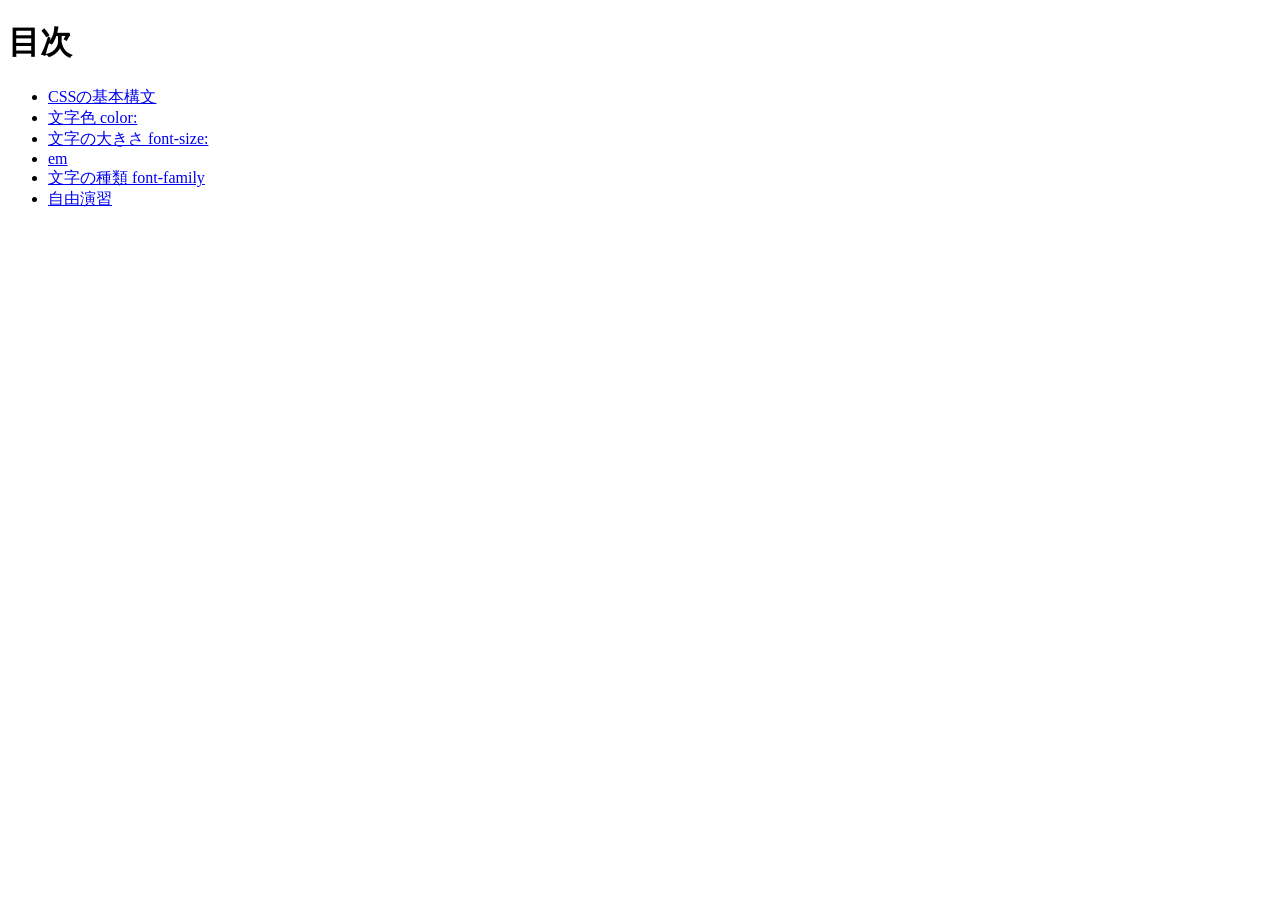
<file: index.html>
<!DOCTYPE html>
<html lang="ja">
  <head>
    <meta charset="utf-8">
    <title>20260611-HC</title>
  </head>
  
  <body>
    <h1>目次</h1>

    <ul>
      <li><a href="css-basic/index.html">CSSの基本構文</a></li>
      <li><a href="color/index.html">文字色 color:</a></li>
      <li><a href="fz/index.html">文字の大きさ font-size:</a></li>
      <li><a href="fz/em.html">em</a></li>
      <li><a href="ff/index.html">文字の種類 font-family</a></li>
      <li><a href="free/index.html">自由演習</a></li>
    </ul>
  </body>
</html>
</file>
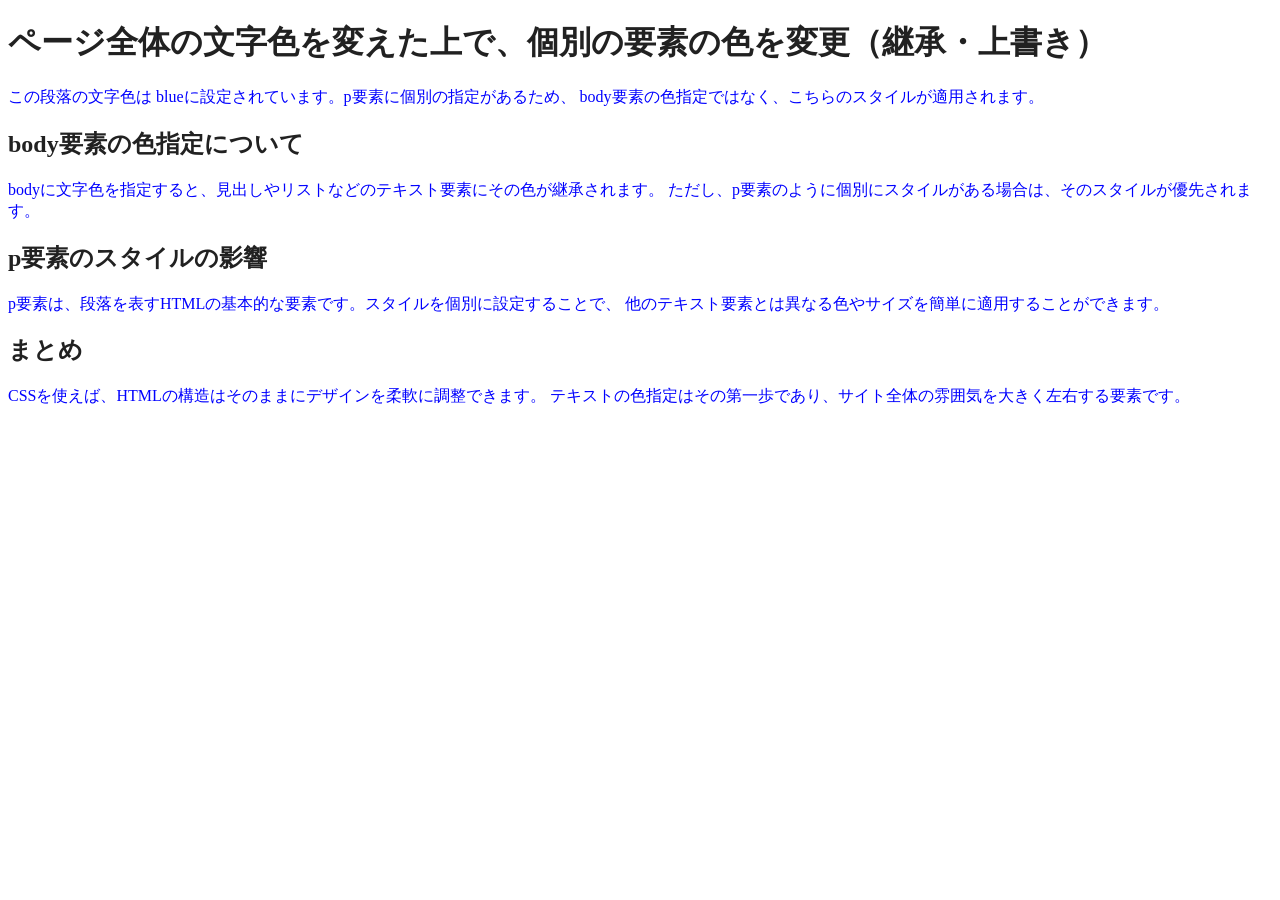
<file: color/index.html>
<!DOCTYPE html>
<html lang="ja">
<head>
  <meta charset="UTF-8">
  <title>文字色 color:</title>
   <link rel="stylesheet" href="style.css">
</head>
<body>
    <h1>ページ全体の文字色を変えた上で、個別の要素の色を変更（継承・上書き）</h1>
  <p>
    この段落の文字色は blueに設定されています。p要素に個別の指定があるため、
    body要素の色指定ではなく、こちらのスタイルが適用されます。
  </p>

  <h2>body要素の色指定について</h2>
  <p>
    bodyに文字色を指定すると、見出しやリストなどのテキスト要素にその色が継承されます。
    ただし、p要素のように個別にスタイルがある場合は、そのスタイルが優先されます。
  </p>

  <h2>p要素のスタイルの影響</h2>
  <p>
    p要素は、段落を表すHTMLの基本的な要素です。スタイルを個別に設定することで、
   他のテキスト要素とは異なる色やサイズを簡単に適用することができます。
  </p>

  <h2>まとめ</h2>
  <p>
    CSSを使えば、HTMLの構造はそのままにデザインを柔軟に調整できます。
    テキストの色指定はその第一歩であり、サイト全体の雰囲気を大きく左右する要素です。
  </p>
  
</body>
</html>
</file>
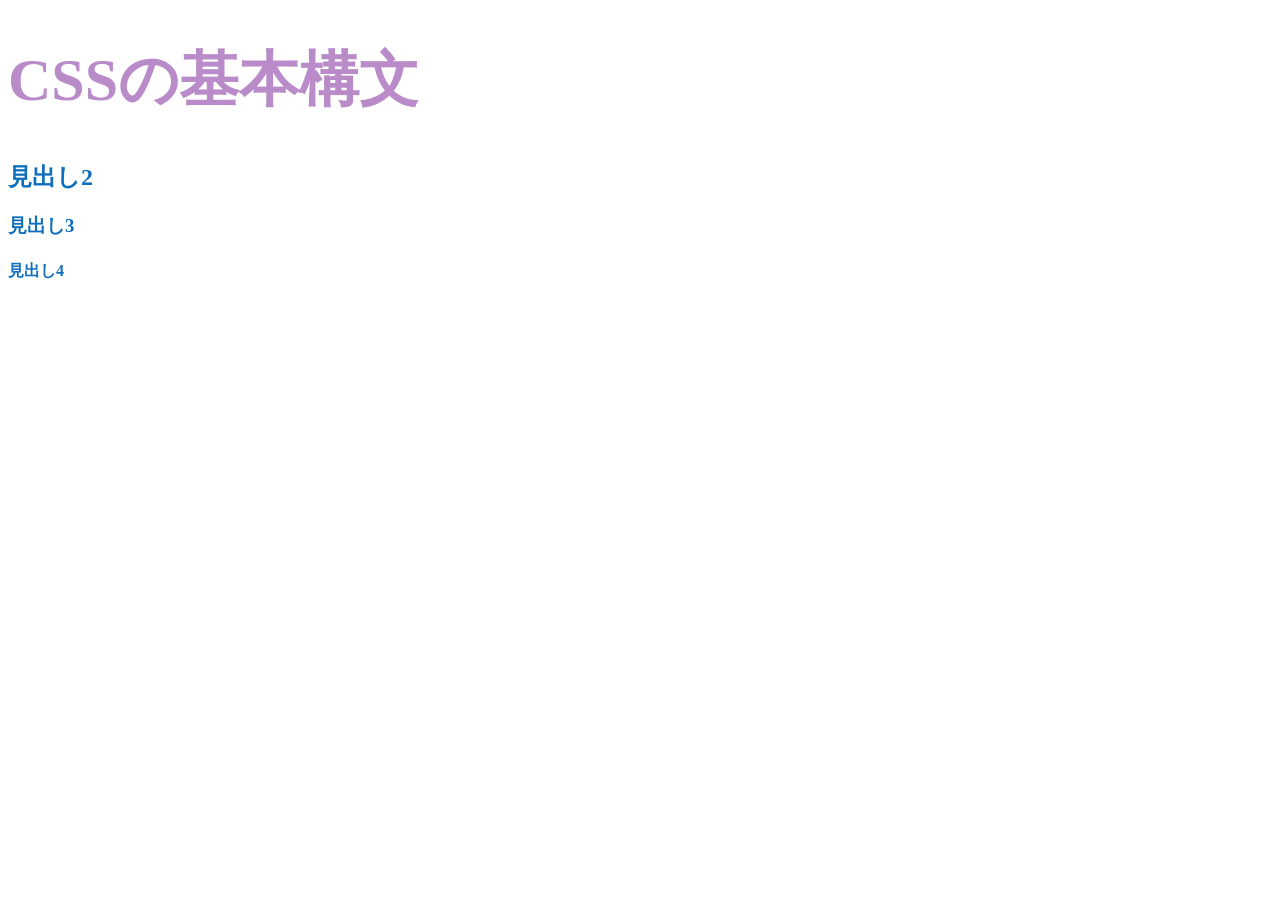
<file: css-basic/index.html>
<!DOCTYPE html>
<html lang="ja">
<head>
  <meta charset="UTF-8">
  <title>CSSの基本構文</title>
  <!-- relation -->
   <link rel="stylesheet" href="style.css">
</head>
<body>
  <h1>CSSの基本構文</h1>
  <h2>見出し2</h2>
  <h3>見出し3</h3>
  <h4>見出し4</h4>
</body>
</html>
</file>
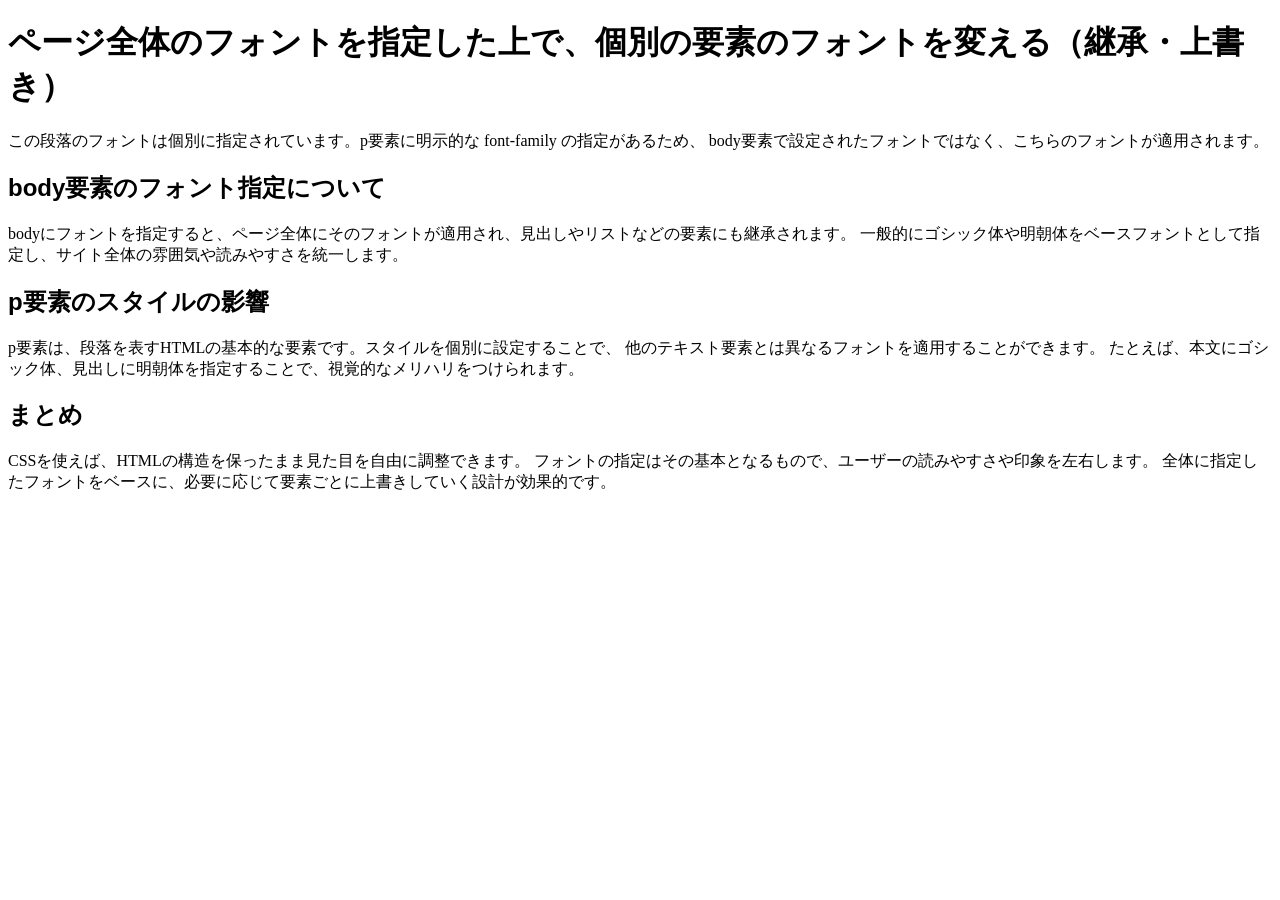
<file: ff/index.html>
<!DOCTYPE html>
<html lang="ja">

<head>
  <meta charset="UTF-8">
  <title>文字の種類 font-family</title>
  <link rel="stylesheet" href="style.css">
</head>

<body>
  <!-- <h1>ページ全体のフォントを変える</h1>
  <p>この段落は、font-familyを指定することで明朝体になります。</p>
  <p>もう一つの段落も同じく、明朝体で表示されます。</p> -->
  <h1>ページ全体のフォントを指定した上で、個別の要素のフォントを変える（継承・上書き）</h1>

  <p>
    この段落のフォントは個別に指定されています。p要素に明示的な font-family の指定があるため、
    body要素で設定されたフォントではなく、こちらのフォントが適用されます。
  </p>

  <h2>body要素のフォント指定について</h2>

  <p>
    bodyにフォントを指定すると、ページ全体にそのフォントが適用され、見出しやリストなどの要素にも継承されます。
    一般的にゴシック体や明朝体をベースフォントとして指定し、サイト全体の雰囲気や読みやすさを統一します。
  </p>

  <h2>p要素のスタイルの影響</h2>

  <p>
    p要素は、段落を表すHTMLの基本的な要素です。スタイルを個別に設定することで、
    他のテキスト要素とは異なるフォントを適用することができます。
    たとえば、本文にゴシック体、見出しに明朝体を指定することで、視覚的なメリハリをつけられます。
  </p>

  <h2>まとめ</h2>

  <p>
    CSSを使えば、HTMLの構造を保ったまま見た目を自由に調整できます。
    フォントの指定はその基本となるもので、ユーザーの読みやすさや印象を左右します。
    全体に指定したフォントをベースに、必要に応じて要素ごとに上書きしていく設計が効果的です。
  </p>

</body>

</html>
</file>
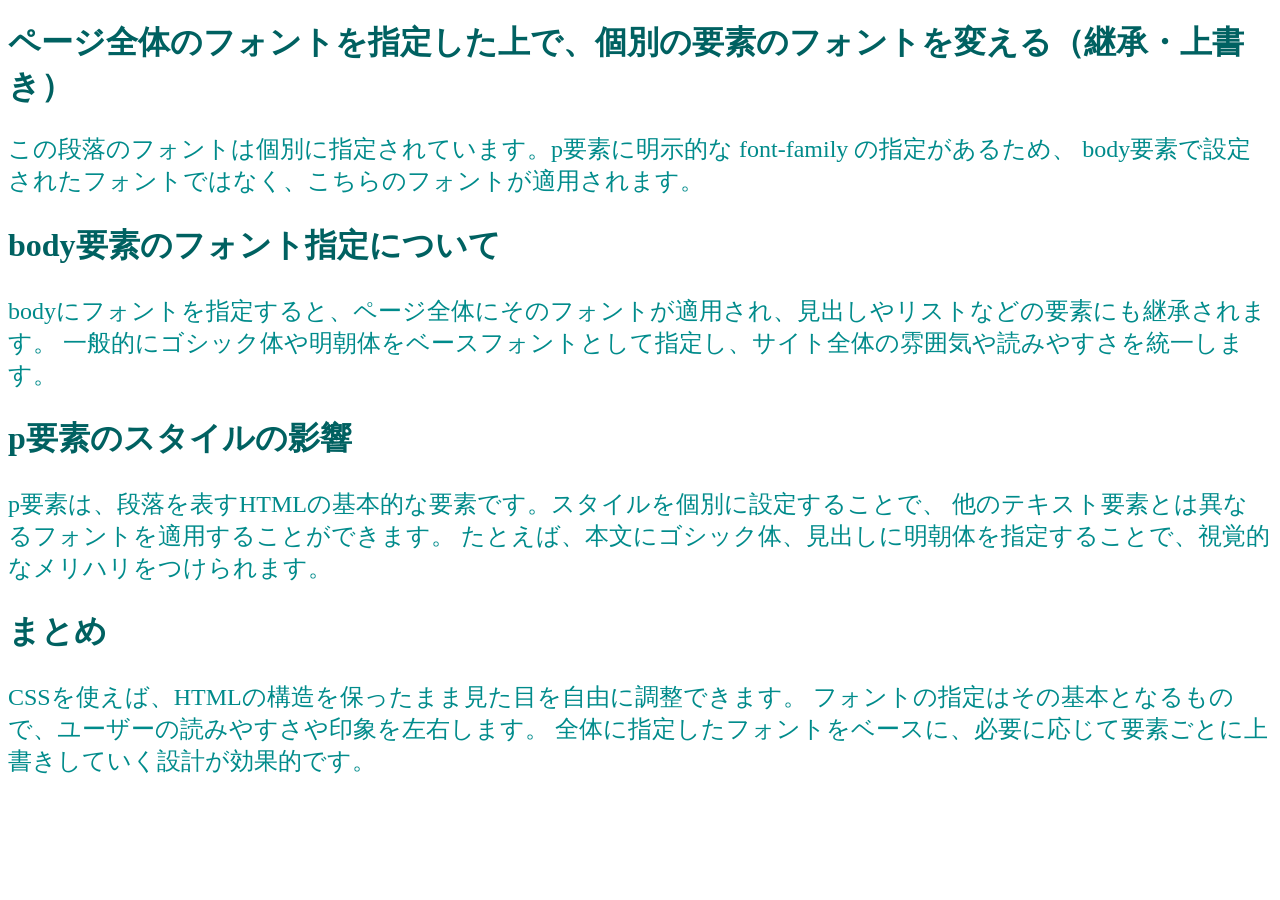
<file: free/index.html>
<!DOCTYPE html>
<html lang="ja">

<head>
  <meta charset="UTF-8">
  <title>自由演習</title>
  <link rel="stylesheet" href="style.css">
</head>

<body>
  <h1>ページ全体のフォントを指定した上で、個別の要素のフォントを変える（継承・上書き）</h1>

  <p>
    この段落のフォントは個別に指定されています。p要素に明示的な font-family の指定があるため、
    body要素で設定されたフォントではなく、こちらのフォントが適用されます。
  </p>

  <h2>body要素のフォント指定について</h2>

  <p>
    bodyにフォントを指定すると、ページ全体にそのフォントが適用され、見出しやリストなどの要素にも継承されます。
    一般的にゴシック体や明朝体をベースフォントとして指定し、サイト全体の雰囲気や読みやすさを統一します。
  </p>

  <h2>p要素のスタイルの影響</h2>

  <p>
    p要素は、段落を表すHTMLの基本的な要素です。スタイルを個別に設定することで、
    他のテキスト要素とは異なるフォントを適用することができます。
    たとえば、本文にゴシック体、見出しに明朝体を指定することで、視覚的なメリハリをつけられます。
  </p>

  <h2>まとめ</h2>

  <p>
    CSSを使えば、HTMLの構造を保ったまま見た目を自由に調整できます。
    フォントの指定はその基本となるもので、ユーザーの読みやすさや印象を左右します。
    全体に指定したフォントをベースに、必要に応じて要素ごとに上書きしていく設計が効果的です。
  </p>


</body>

</html>
</file>
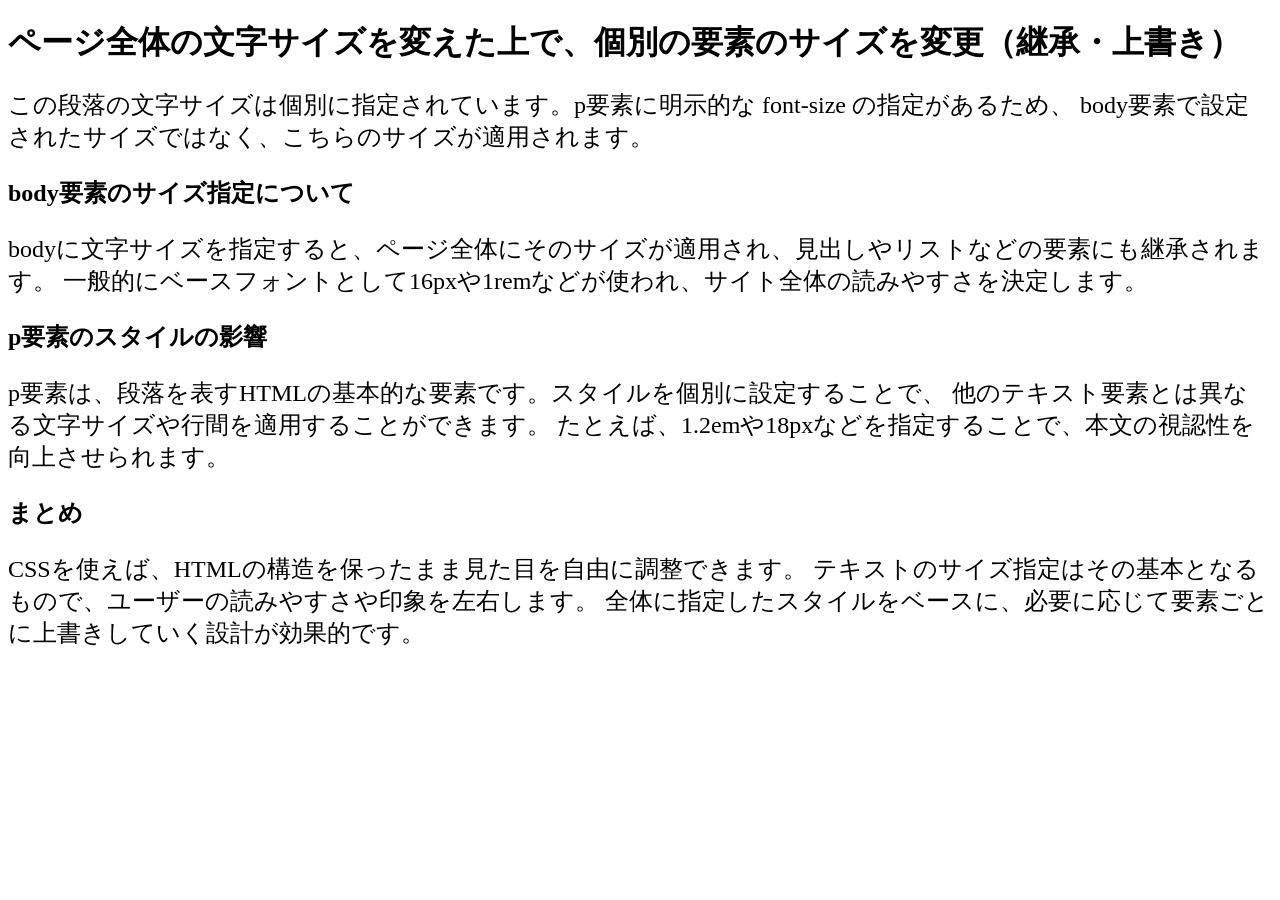
<file: fz/index.html>
<!DOCTYPE html>
<html lang="ja">

<head>
  <meta charset="utf-8">
  <title>文字の大きさ font-size</title>
  <link rel="stylesheet" href="style.css">
</head>

<body>
  <h1>ページ全体の文字サイズを変えた上で、個別の要素のサイズを変更（継承・上書き）</h1>
  <p>
    この段落の文字サイズは個別に指定されています。p要素に明示的な font-size の指定があるため、
    body要素で設定されたサイズではなく、こちらのサイズが適用されます。
  </p>

  <h2>body要素のサイズ指定について</h2>
  <p>
    bodyに文字サイズを指定すると、ページ全体にそのサイズが適用され、見出しやリストなどの要素にも継承されます。
    一般的にベースフォントとして16pxや1remなどが使われ、サイト全体の読みやすさを決定します。
  </p>

  <h2>p要素のスタイルの影響</h2>
  <p>
    p要素は、段落を表すHTMLの基本的な要素です。スタイルを個別に設定することで、
    他のテキスト要素とは異なる文字サイズや行間を適用することができます。
    たとえば、1.2emや18pxなどを指定することで、本文の視認性を向上させられます。
  </p>

  <h2>まとめ</h2>
  <p>
    CSSを使えば、HTMLの構造を保ったまま見た目を自由に調整できます。
    テキストのサイズ指定はその基本となるもので、ユーザーの読みやすさや印象を左右します。
    全体に指定したスタイルをベースに、必要に応じて要素ごとに上書きしていく設計が効果的です。
  </p>
</body>

</html>
</file>
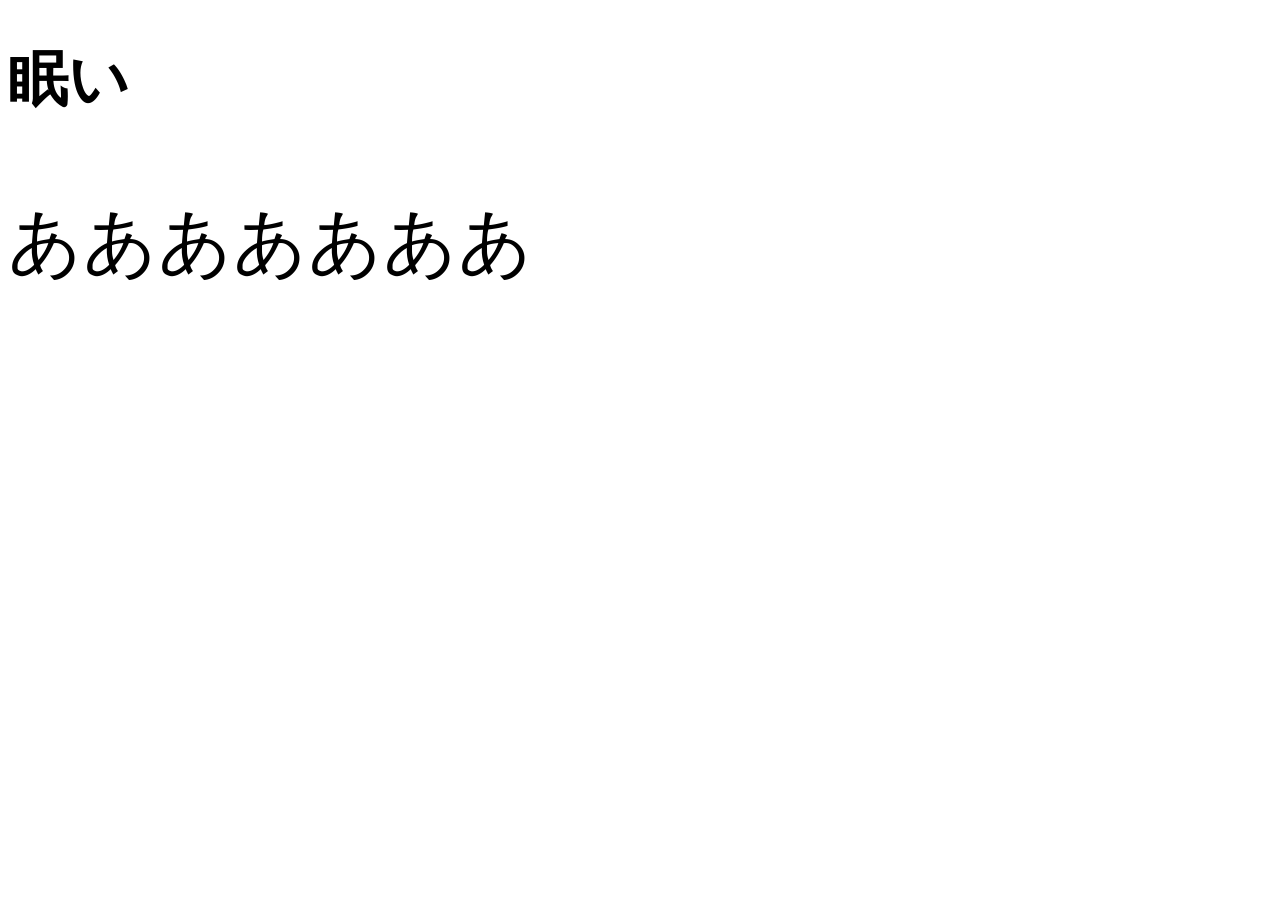
<file: fz/em.html>
<!DOCTYPE html>
<html lang="ja">

<head>
  <meta charset="UTF-8">
  <title>em</title>
  <link rel="stylesheet" href="style2.css">
</head>

<body>

  <div>
    <!-- 30px -->
    <h1>眠い</h1>
    <!-- 2em = 60px -->
    <p>あああああああ</p>
    <!-- 0.5em = 15px -->
  </div>

</body>

</html>
</file>
<file: color/style.css>
@charset "utf-8";

body {
  color: #212121;
}

p {
  color: blue;
}
</file>
<file: css-basic/style.css>
@charset "utf-8";
h1 {
  color: rgba(168, 111, 188, 0.8);
  font-size: 60px;
}

h2, h3, h4 {
  color: rgb(16, 111, 188);
  /* font-size: 20px; */
}
</file>
<file: ff/style.css>
@charset "utf-8";

body {
  font-family: serif;
}

h2 {
  font-family: sans-serif;
}
</file>
<file: free/style.css>
@charset "utf-8";

h1,
h2 {
  color: rgb(0, 97, 97);
  font-size: 32px;
  font-family: cursive;
}

body {
  color: darkcyan;
  font-size: 24px;
  font-family: cursive;
}
</file>
<file: fz/style.css>
@charset "utf-8";

body {
  font-size: 16px;
}

p {
  font-size: 1.5em;
  /* 16px * 1.5 = 24px */
}
</file>
<file: fz/style2.css>
@charset "utf-8";

body {
  font-size: 24px;
}

div {
  font-size: 30px;
}

p {
  font-size: 2.425em;
}
</file>
